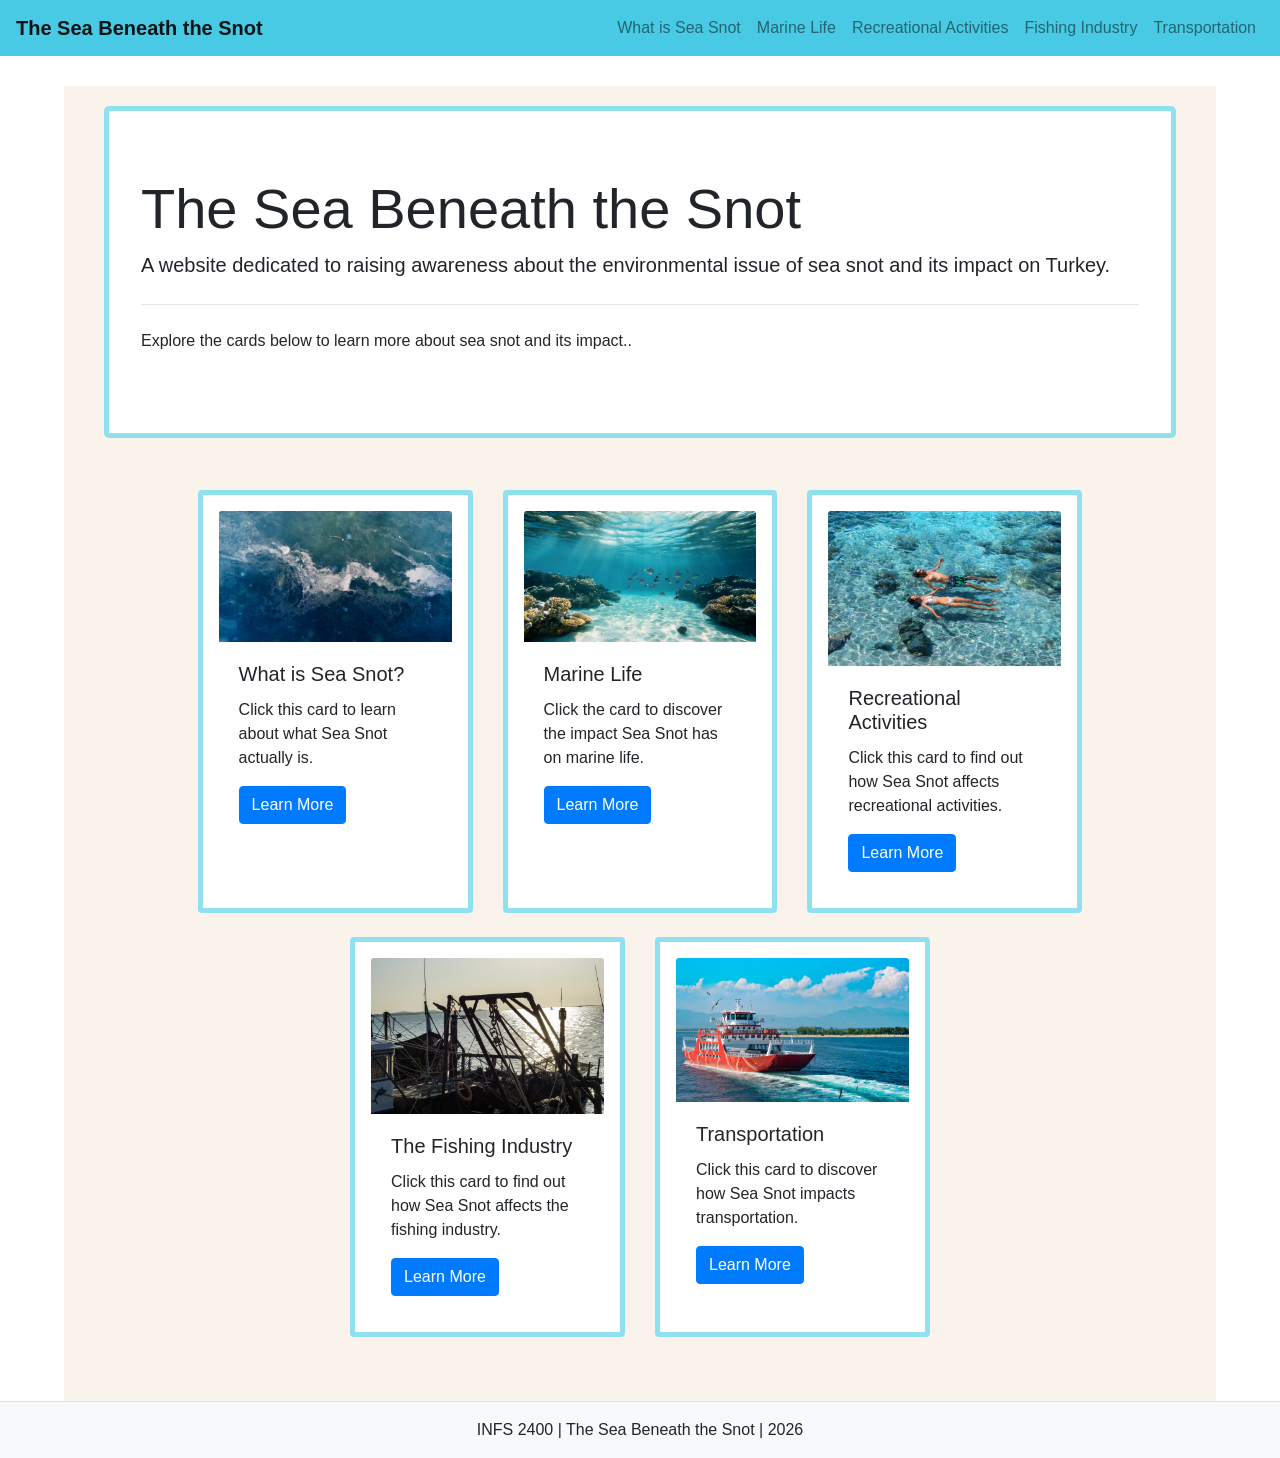
<file: home.html>
<!DOCTYPE html>
<html lang="en">

<head>
    <meta charset="UTF-8" />
    <meta name="viewport" content="width=device-width, initial-scale=1.0" />
    <link rel="stylesheet" href="https://maxcdn.bootstrapcdn.com/bootstrap/4.0.0/css/bootstrap.min.css">
    <link rel="stylesheet" href="./assets/css/style.css" />
    <script src="https://ajax.googleapis.com/ajax/libs/jquery/3.3.1/jquery.min.js"></script>
    <script src="https://cdnjs.cloudflare.com/ajax/libs/popper.js/1.12.9/umd/popper.min.js"></script>
    <script src="https://maxcdn.bootstrapcdn.com/bootstrap/4.0.0/js/bootstrap.min.js"></script>

    <title>The Sea Beneath the Snot</title>
</head>

<body>
    <header class="fixed-top"> <!-- beggining of Nav Bar -->
        <!-- Nav Bar -->
        <nav class="navbar navbar-expand-lg navbar-light">
            <a class="navbar-brand font-weight-bold" href="home.html"> The Sea Beneath the Snot</a>

            <button type="button" class="navbar-toggler" data-toggle="collapse" data-target="#myNavMenu"
                aria-controls="myNavMenu" aria-expanded="false" aria-label="Toggle navigation">
                <span class="navbar-toggler-icon"></span>
            </button>

            <div class="collapse navbar-collapse" id="myNavMenu">
                <ul class="navbar-nav ml-auto">
                    <li class="nav-item">
                        <a class="nav-link" href="seaSnot.html">What is Sea Snot</a>
                    </li>
                    <li class="nav-item">
                        <a class="nav-link" href="marineLife.html">Marine Life</a>
                    </li>
                    <li class="nav-item">
                        <a class="nav-link" href="recreation.html">Recreational Activities</a>
                    </li>
                    <li class="nav-item">
                        <a class="nav-link" href="daria.html">Fishing Industry</a>
                    </li>
                    <li class="nav-item">
                        <a class="nav-link" href="transportation.html">Transportation</a>
                    </li>
                </ul>
            </div>
        </nav>
    </header> <!-- End of Nav Bar -->

    <div class="container mt-3">
        <div class="jumbotron bg-white">
            <h1 class="display-4">The Sea Beneath the Snot</h1>
            <p class="lead">A website dedicated to raising awareness about the environmental issue of sea snot and its
                impact on Turkey.</p>
            <hr class="my-4">
            <p>Explore the cards below to learn more about sea snot and its impact..</p>
        </div>

        <div class="container">
            <div class="row justify-content-center">

                <div class="col-12 col-md-4 mb-4 ">
                    <div class="card h-100 p-3">
                        <img class="card-img-top" src="assets/bigViewSeaSnot.jpeg" alt="Learn what sea snot is.">
                        <div class="card-body">
                            <h5 class="card-title">What is Sea Snot?</h5>
                            <div class="card-text">
                                Click this card to learn about what Sea Snot actually is.
                            </div> <!-- end of card-text -->
                            <button class="btn btn-primary mt-3" onclick="window.location.href='seaSnot.html'">Learn
                                More</button>
                        </div> <!-- end of card-body -->
                    </div> <!-- end of card -->
                </div> <!-- end of col -->

                <div class="col-12 col-md-4 mb-4">
                    <div class="card h-100 p-3">
                        <img class="card-img-top" src="assets/oceanFloor.jpeg"
                            alt="Learn more about the impact on marine life.">
                        <div class="card-body">
                            <h5 class="card-title">Marine Life</h5>
                            <div class="card-text">
                                Click the card to discover the impact Sea Snot has on marine life.
                            </div> <!-- end of card-text -->
                            <button class="btn btn-primary mt-3" onclick="window.location.href='marineLife.html'">Learn
                                More</button>
                        </div> <!-- end of card-body -->
                    </div> <!-- end of card -->
                </div> <!-- end of col -->

                <div class="col-12 col-md-4 mb-4">
                    <div class="card h-100 p-3">
                        <img class="card-img-top" src="assets/swimming.jpeg"
                            alt="Learn more about the impact on recreational activities.">
                        <div class="card-body">
                            <h5 class="card-title">Recreational Activities</h5>
                            <div class="card-text">
                                Click this card to find out how Sea Snot affects recreational activities.
                            </div> <!-- end of card-text -->
                            <button class="btn btn-primary mt-3" onclick="window.location.href='recreation.html'">Learn
                                More</button>
                        </div> <!-- end of card-body -->
                    </div> <!-- end of card -->
                </div> <!-- end of col -->

                <div class="col-12 col-md-4 mb-4">
                    <div class="card h-100 p-3">
                        <img class="card-img-top" src="assets/boat.jpeg"
                            alt="Learn more about the impact on the fishing industry.">
                        <div class="card-body">
                            <h5 class="card-title">The Fishing Industry</h5>
                            <div class="card-text">
                                Click this card to find out how Sea Snot affects the fishing industry.
                            </div> <!-- end of card-text -->
                            <button class="btn btn-primary mt-3" onclick="window.location.href='daria.html'">Learn
                                More</button>
                        </div> <!-- end of card-body -->
                    </div> <!-- end of card -->
                </div> <!-- end of col -->

                <div class="col-12 col-md-4 mb-4">
                    <div class="card h-100 p-3">
                        <img class="card-img-top" src="assets/ferry.jpeg"
                            alt="Learn more about the impact on transportation.">
                        <div class="card-body">
                            <h5 class="card-title">Transportation</h5>
                            <div class="card-text">
                                Click this card to discover how Sea Snot impacts transportation.
                            </div> <!-- end of card-text -->
                            <button class="btn btn-primary mt-3"
                                onclick="window.location.href='transportation.html'">Learn More</button>
                        </div> <!-- end of card-body -->
                    </div> <!-- end of card -->
                </div> <!-- end of col -->

            </div> <!-- end of row -->
        </div> <!-- end of container -->


    </div> <!-- end of main content container -->

     <footer class="text-center bg-light p-3 border-top">
        <p class="mb-0">INFS 2400 | The Sea Beneath the Snot | 2026</p>
    </footer>

</body>
</file>
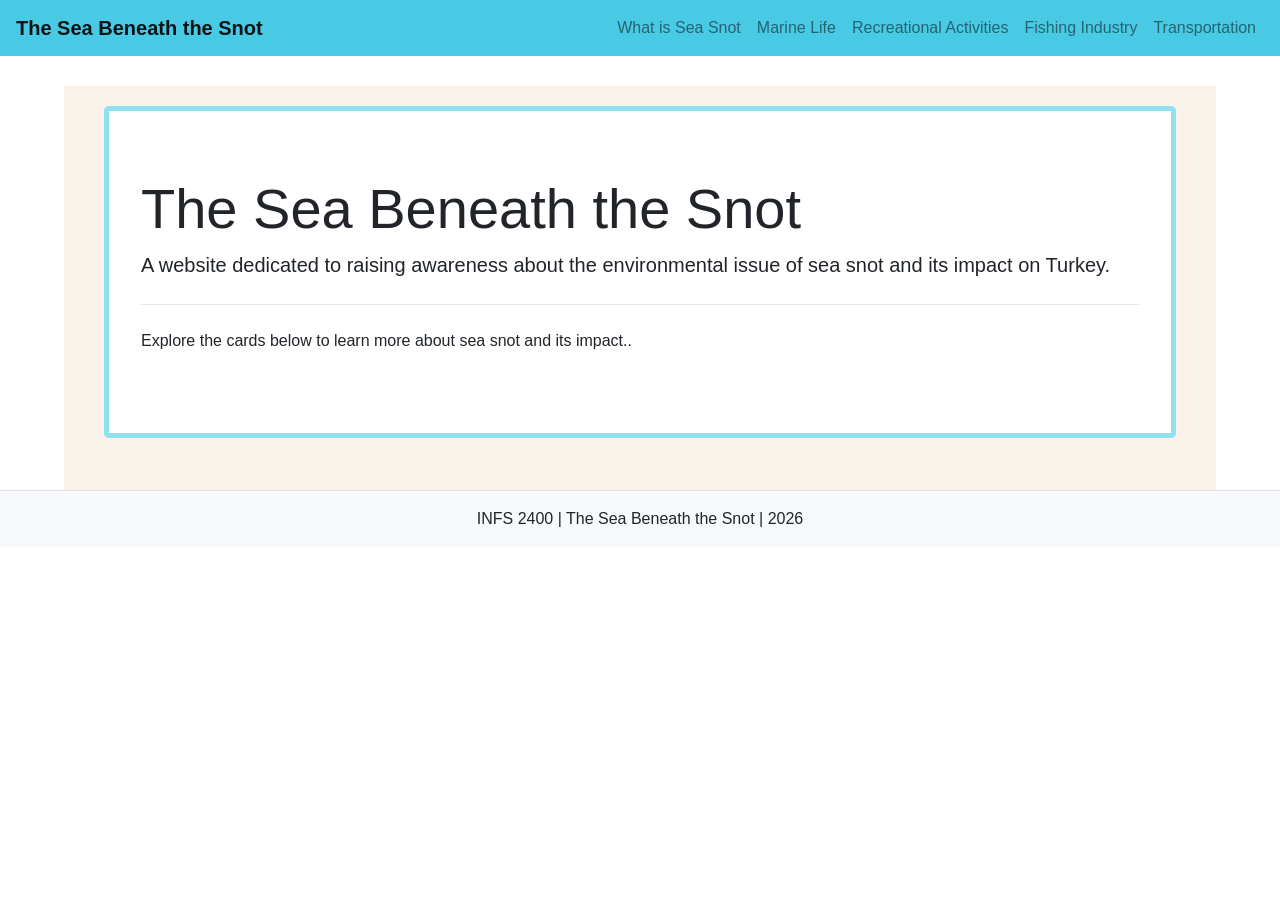
<file: marineLife.html>
<!DOCTYPE html>
<html lang="en">

<head>
    <meta charset="UTF-8" />
    <meta name="viewport" content="width=device-width, initial-scale=1.0" />
    <link rel="stylesheet" href="https://maxcdn.bootstrapcdn.com/bootstrap/4.0.0/css/bootstrap.min.css">
    <link rel="stylesheet" href="./assets/css/style.css" />
    <script src="https://ajax.googleapis.com/ajax/libs/jquery/3.3.1/jquery.min.js"></script>
    <script src="https://cdnjs.cloudflare.com/ajax/libs/popper.js/1.12.9/umd/popper.min.js"></script>
    <script src="https://maxcdn.bootstrapcdn.com/bootstrap/4.0.0/js/bootstrap.min.js"></script>

    <title>The Sea Beneath the Snot</title>
</head>

<body>
    <header class="fixed-top"> <!-- beggining of Nav Bar -->
        <!-- Nav Bar -->
        <nav class="navbar navbar-expand-lg navbar-light">
            <a class="navbar-brand font-weight-bold" href="home.html"> The Sea Beneath the Snot</a>

            <button type="button" class="navbar-toggler" data-toggle="collapse" data-target="#myNavMenu"
                aria-controls="myNavMenu" aria-expanded="false" aria-label="Toggle navigation">
                <span class="navbar-toggler-icon"></span>
            </button>

            <div class="collapse navbar-collapse" id="myNavMenu">
                <ul class="navbar-nav ml-auto">
                    <li class="nav-item">
                        <a class="nav-link" href="seaSnot.html">What is Sea Snot</a>
                    </li>
                    <li class="nav-item">
                        <a class="nav-link" href="marineLife.html">Marine Life</a>
                    </li>
                    <li class="nav-item">
                        <a class="nav-link" href="recreation.html">Recreational Activities</a>
                    </li>
                    <li class="nav-item">
                        <a class="nav-link" href="daria.html">Fishing Industry</a>
                    </li>
                    <li class="nav-item">
                        <a class="nav-link" href="transportation.html">Transportation</a>
                    </li>
                </ul>
            </div>
        </nav>
    </header> <!-- End of Nav Bar -->

    <div class="container mt-3">
        <div class="jumbotron bg-white">
            <h1 class="display-4">The Sea Beneath the Snot</h1>
            <p class="lead">A website dedicated to raising awareness about the environmental issue of sea snot and its
                impact on Turkey.</p>
            <hr class="my-4">
            <p>Explore the cards below to learn more about sea snot and its impact..</p>
        </div>


    </div> <!-- end of main content container -->

     <footer class="text-center bg-light p-3 border-top">
        <p class="mb-0">INFS 2400 | The Sea Beneath the Snot | 2026</p>
    </footer>

</body>
</file>
<file: assets/css/style.css>
/* Main elements */

body {
    font-family: 'Titillium Web', sans-serif;
    padding-top: 70px;
}

header {
    background-color: #48CAE4;
}

.container {
    background-color: #FAF3EB;
    width: 90%; /* Keeps the same 90% width on small and large screens */
    max-width: none; /* Prevents it from getting overly wide on huge monitors */
    padding: 20px;  /* Keeps a clean tan frame on small screens */
}

.jumbotron,
.card  {
    border: 5px solid #90E0EF;
}

/*Widen the tan container without affecting the jumbotron*/
@media (min-width: 768px) {
    .container {
        padding-left: 40px;
        padding-right: 40px;
    }
}
</file>
